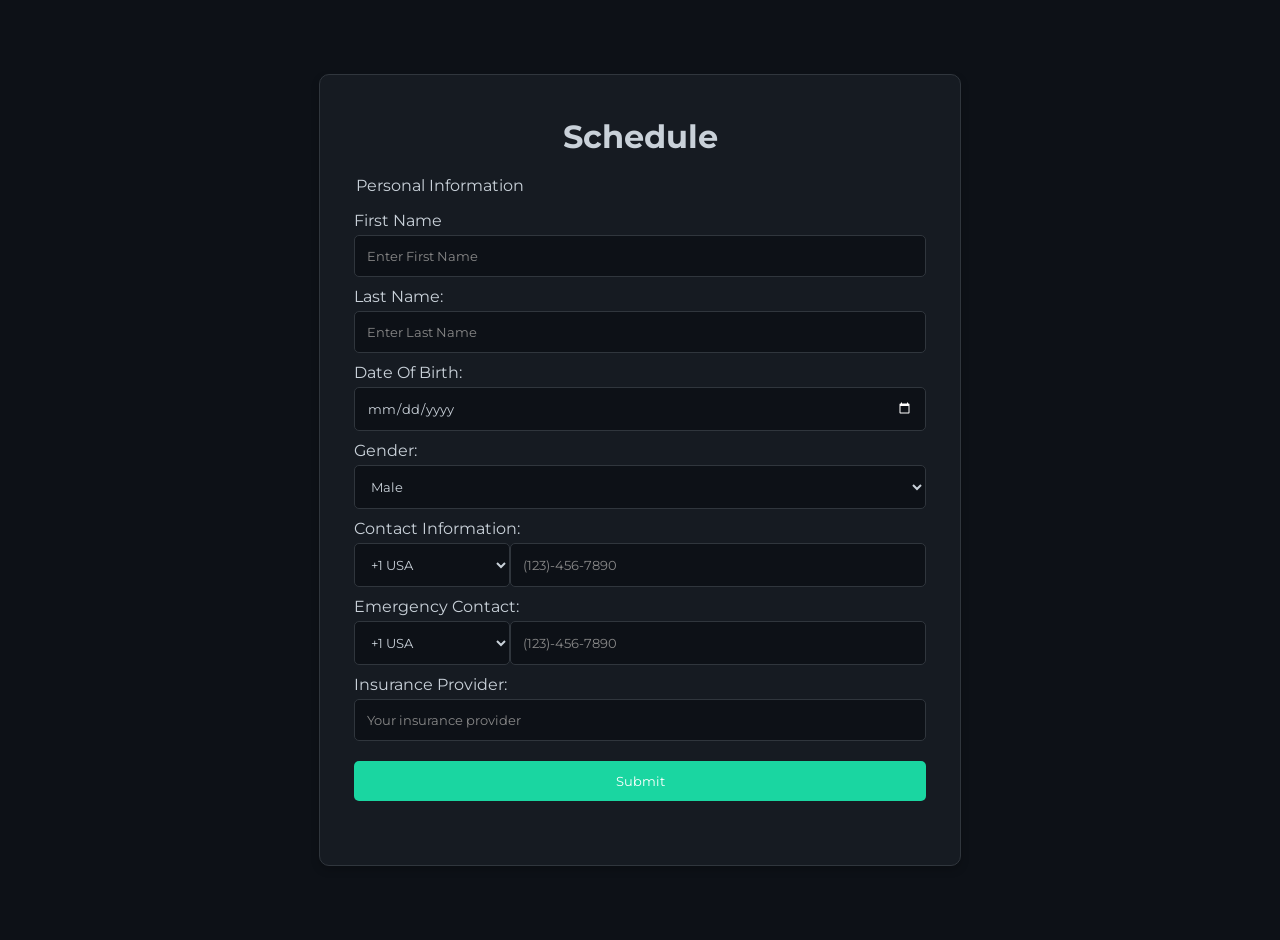
<file: schedule.html>
<!DOCTYPE html>
<html lang="en">
<head>
    <meta charset="UTF-8">
    <meta name="viewport" content="width=device-width, initial-scale=1.0">
    <title>Schedule</title>
    <link href="https://fonts.googleapis.com/css2?family=Montserrat:wght@400;500;700&display=swap" rel="stylesheet">
    <link rel="icon" href="calendar.svg" type="image/svg+xml">
    <style>
      body {
        font-family: 'Montserrat', sans-serif;
        background-color: #0d1117;
        color: #c9d1d9;
        margin: 0;
        padding: 20px;
        display: flex;
        justify-content: center;
        align-items: center;
        min-height: 100vh;
      }
      .container {
        width: 100%;
        max-width: 600px;
        padding: 20px;
        border: 1px solid #30363d;
        border-radius: 10px;
        background-color: #161b22;
        box-shadow: 0 4px 8px rgba(0, 0, 0, 0.2);
        transition: transform 0.3s;
      }
      .container:hover {
        transform: translateY(-5px);
      }
      h1 {
        text-align: center;
        margin-bottom: 20px;
      }
      fieldset {
        border: none;
        margin-bottom: 20px;
      }
      label {
        display: block;
        margin-top: 10px;
        color: #c9d1d9;
      }
      input, select, textarea, button {
        font-family: 'Montserrat', sans-serif;
        width: 100%;
        padding: 12px;
        margin-top: 5px;
        border: 1px solid #30363d;
        border-radius: 5px;
        background-color: #0d1117;
        color: #c9d1d9;
        box-sizing: border-box;
        transition: border-color 0.3s, box-shadow 0.3s;
        outline: none;
      }
      input::placeholder, textarea::placeholder {
        color: #888;
      }
      input:focus, select:focus, textarea:focus {
        border-color: #2bfaf0;
        box-shadow: 0 0 8px rgba(89, 182, 156, 0.6);
      }
      textarea {
        resize: none;
      }
      button {
        display: block;
        width: 100%;
        padding: 12px;
        margin-top: 20px;
        background-color: #1ad6a1;
        color: white;
        border: none;
        border-radius: 5px;
        cursor: pointer;
        transition: background-color 0.3s, transform 0.3s, box-shadow 0.3s;
      }
      button:hover {
        background-color: #34e9b3;
        transform: translateY(-3px);
        box-shadow: 0 0 10px rgba(36, 223, 135, 0.6);
      }
      .result-container {
        display: none;
        width: 100%;
        max-width: 600px;
        padding: 20px;
        border: 1px solid #30363d;
        border-radius: 10px;
        background-color: #161b22;
        box-shadow: 0 4px 8px rgba(0, 0, 0, 0.2);
        transition: transform 0.3s;
      }
      .result-container:hover {
        transform: translateY(-5px);
      }
      .result-container h2 {
        text-align: center;
        margin-bottom: 20px;
      }
      .result-content p {
        margin: 10px 0;
      }
      .result-section {
        margin-bottom: 20px;
      }
      .result-section h3 {
        margin-bottom: 10px;
        color: #2eead4;
      }
      small.obligatoire {
        display: block;
        color: #888;
        font-size: 12px;
        margin-top: 5px;
      }
      .error-message {
        color: red;
        font-size: 14px;
        margin-top: 10px;
      }
      .error-label {
        color: #fa307a;
      }
      select#phoneCountry option {
        background-repeat: no-repeat;
        background-position: left center;
        padding-left: 24px;
      }
      ::-webkit-calendar-picker-indicator {
        filter: invert(1);
        cursor: pointer;
      }
      /* Scrollbar customization */
      ::-webkit-scrollbar {
        width: 8px;
      }
      ::-webkit-scrollbar-track {
        background: #161b22;
      }
      ::-webkit-scrollbar-thumb {
        background-color: #13f4a1;
        border-radius: 50%;
        border: 2px solid #161b22;
      }
      html {
        scrollbar-width: thin;
        scrollbar-color: #18ffb6 #161b22;
      }
    </style>
</head>
<body>
    
    <div class="container form-container">
        <h1>Schedule</h1>
        <form id="personalForm" onsubmit="handleSubmit(event)" autocomplete="off">
            <fieldset>
                <legend>Personal Information</legend>
                <label for="firstName">First Name</label>
                <input type="text" id="firstName" name="FirstName" placeholder="Enter First Name" required autocomplete="off">

                <label for="lastName">Last Name:</label>
                <input type="text" id="lastName" name="Nom" placeholder="Enter Last Name" required autocomplete="off">

                <label for="dob">Date Of Birth:</label>
                <input type="date" id="dob" name="Date de naissance" required autocomplete="off">

                <label for="gender">Gender:</label>
                <select id="gender" name="Gender" required>
                    <option value="male">Male</option>
                    <option value="female">Female</option>
                    <option value="other">Other</option>
                </select>

                <label for="workPhone">Contact Information:</label>
                <div id="work-phone-wrapper" style="display: flex;">
                    <select id="workPhoneCountry" name="phoneCountry" style="flex: 1;">
                        <option value="+1" data-flag="🇺🇸">+1 USA</option>
                        <!-- Add more countries -->
                    </select>
                    <input type="tel" id="workPhone" name="WorkPhone" placeholder="(123)-456-7890" style="flex: 3;" autocomplete="off" maxlength="12">
                </div>

                <label for="emergencyPhone">Emergency Contact:</label>
                <div id="emergency-phone-wrapper" style="display: flex;">
                    <select id="emergencyPhoneCountry" name="emergencyPhoneCountry" style="flex: 1;">
                        <option value="+1" data-flag="🇺🇸">+1 USA</option>
                        <!-- Add more countries -->
                    </select>
                    <input type="tel" id="emergencyPhone" name="EmergencyPhone" placeholder="(123)-456-7890" style="flex: 3;" autocomplete="off" maxlength="12">
                </div>

                <label for="insure">Insurance Provider:</label>
                <input type="text" id="insure" name="InsuranceProvider" placeholder="Your insurance provider" required autocomplete="off">

                <button type="submit">Submit</button>
                <p class="error-message"></p>
            </fieldset>
        </form>
    </div>

    <script>
document.getElementById('personalForm').addEventListener('submit', function(event) {
    event.preventDefault(); // Prevent form submission (page reload)
    
    // Hide the form
    this.style.display = 'none';
    
    // Create a new element to display the success message
    const message = document.createElement('p');
    message.textContent = 'Form was submitted!';
    message.style.color = '#20D69B';
    message.style.fontSize = '24px';
    message.style.textAlign = 'center';
    message.style.fontWeight = 'bold';
    
    // Append the message to the parent container
    document.querySelector('.form-container').appendChild(message);
    
    // Clear the form
    this.reset();
});
    </script>
</body>
</html>
</file>
